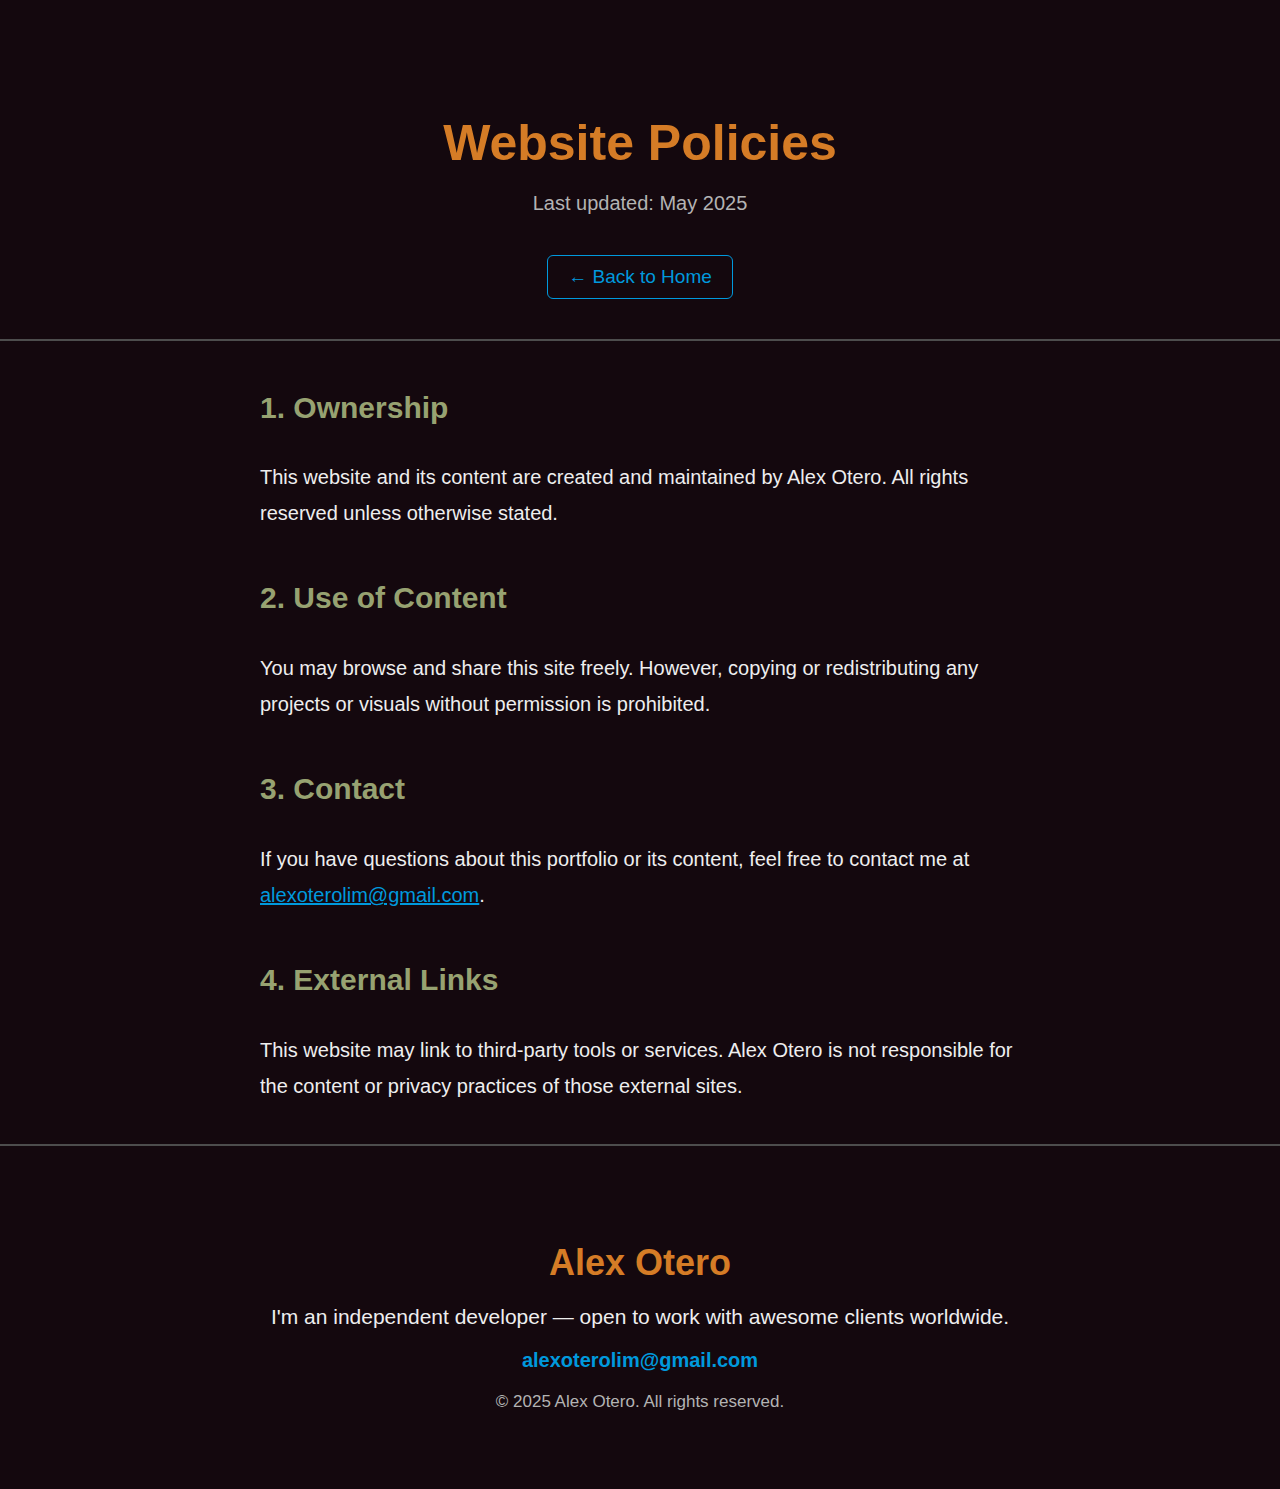
<file: policies.html>
<!DOCTYPE html>
<html lang="en">
<head>
  <meta charset="UTF-8" />
  <meta name="viewport" content="width=device-width, initial-scale=1.0"/>
  <title>Policies – Alex Otero</title>
  <link rel="stylesheet" href="stylesheets/style.css" />
  <link rel="stylesheet" href="stylesheets/policies.css" />
  <link rel="stylesheet" href="stylesheets/footer.css" />
</head>
<body>
  <header class="policies__header">
    <h1>Website Policies</h1>
    <p>Last updated: May 2025</p>
    <a href="index.html" class="policies__back-button">← Back to Home</a>
  </header>

  <main class="policies__content">
    <section>
      <h2>1. Ownership</h2>
      <p>This website and its content are created and maintained by Alex Otero. All rights reserved unless otherwise stated.</p>
    </section>

    <section>
      <h2>2. Use of Content</h2>
      <p>You may browse and share this site freely. However, copying or redistributing any projects or visuals without permission is prohibited.</p>
    </section>

    <section>
      <h2>3. Contact</h2>
      <p>If you have questions about this portfolio or its content, feel free to contact me at <a href="mailto:alexoterolim@gmail.com">alexoterolim@gmail.com</a>.</p>
    </section>

    <section>
      <h2>4. External Links</h2>
      <p>This website may link to third-party tools or services. Alex Otero is not responsible for the content or privacy practices of those external sites.</p>
    </section>
  </main>

  <footer class="footer">
    <div class="footer__content">
      <p class="footer__title">Alex Otero</p>
      <p class="footer__availability">I'm an independent developer — open to work with awesome clients worldwide.</p>
      <div class="footer__socials">
        <a href="mailto:alexoterolim@gmail.com">alexoterolim@gmail.com</a>
      </div>
      <p class="footer__copyright">
        &copy; 2025 Alex Otero. All rights reserved.
      </p>
    </div>
  </footer>
</body>
</html>
</file>
<file: stylesheets/style.css>
:root{
    font-size: 20px;  /* 1rem =16 pixels */
    /* Spacing */
    --margin-xxs: .25rem;
    --margin-xs: .50rem;
    --margin-s: .75rem;
    --margin-m: 1rem;
    --margin-l: 1.25rem;
    --margin-xl: 1.75rem;
    --margin-xxl: 2.5rem;
    --margin-xxxl: 3.75rem;
    --margin-xxxxl: 6.25rem;
    --margin-xxxxxl: 10rem;
    --margin-xxxxxxl: 10rem;

    /* Colors */
    --gray10: hsl(0, 0%, 10%);
    --gray30: hsl(0, 0%, 30%);
    --gray50: hsl(0, 0%, 50%);
    --gray70: hsl(0, 0%, 70%);
    --gray90: hsl(0, 0%, 90%);

    /* Webside Colors */
    --bg-color: #14080e;
    --text-color: #eeeeee;
    --dark-color: #7e6dcb;
    --contrast-color: #d57c26;
    --greendy-color: #97a271;
    --linking-color: #09d;

    /* Langing page */
    --ff: montserrat, 'Segoe UI', Tahoma, Geneva, Verdana, sans-serif;
    --h1: bold 4rem/1em var(--ff);
    --h2: bold 3rem/1.2em var(--ff);
    --h3: bold 2.25rem/1.2em var(--ff);
    --h4: bold 1.5/1.6em var(--ff);
    --big: 1.25rem/1.6em var(--ff);
    --p: 1rem/1.6em var(--ff);
    --small: .75/2em var(--ff);

    /* UIs */
    --h1ui: bold 3rem/1.2em var(--ff);
    --h2ui: bold 2.25rem/1.2em var(--ff);
    --h3ui: bold 1.5rem/1.2em var(--ff);
    --h4ui: bold 1.12rem/1.6em var(--ff);
    --bigui: bold 1rem/1.6em var(--ff);
    --pui: bold .8rem/1.6em var(--ff);
    --smallui: bold .75rem/1.8em var(--ff);

}
    

* {
    box-sizing: border-box;
    font-family: var(--ff);
    background-color: var(--bg-color);
    color: var(--text-color);
}

.site-header {
    text-align: center;
    padding: var(--margin-l);
}

.primary-button {
    padding: var(--margin-m) var(--margin-l);
    background-color: var(--contrast-color);
    border: none;
    border-radius: 0.5rem;
    cursor: pointer;
    transition: background-color 0.3s ease;
}

.primary-button:hover {
    background-color: var(--greendy-color);
}

.features {
    display: flex;
    justify-content: space-around;
    padding: var(--margin-l);
}

.feature-card {
    background: var(--gray10);
    padding: var(--margin-m);
    border-radius: 0.5rem;
    flex: 1;
    margin: var(--margin-xs);
    text-align: center;
}

.site-footer {
    text-align: center;
    padding: var(--margin-m);
    font-size: 0.9rem;
}

body {
    margin: 0;
    width: 100%;
}

html {
    scroll-behavior: smooth;
}
</file>
<file: stylesheets/policies.css>
.policies__header {
  background-color: var(--bg-color);
  padding: 4rem 1rem 2rem;
  text-align: center;
  border-bottom: 2px solid var(--gray30);
}

.policies__header h1 {
  font-size: 2.5rem;
  color: var(--contrast-color);
  margin-bottom: 0.5rem;
}

.policies__header p {
  font-size: 1rem;
  color: var(--gray70);
}

.policies__back-button {
  display: inline-block;
  margin-top: 1rem;
  padding: 0.5rem 1rem;
  font-size: 0.95rem;
  color: var(--linking-color);
  text-decoration: none;
  border: 1px solid var(--linking-color);
  border-radius: 6px;
  transition: all 0.3s ease;
}

.policies__back-button:hover {
  background-color: var(--contrast-color);
  color: var(--bg-color);
  border-color: var(--contrast-color);
}

.policies__content {
  max-width: 800px;
  margin: 2rem auto;
  padding: 0 1rem;
  color: var(--text-color);
  line-height: 1.8;
}

.policies__content h2 {
  color: var(--greendy-color);
  margin-top: 2rem;
  font-size: 1.5rem;
}

.policies__content a {
  color: var(--linking-color);
  text-decoration: underline;
}

.policies__content a:hover {
  color: var(--contrast-color);
}
</file>
<file: stylesheets/footer.css>
.footer {
    background-color: var(--bg-color);
    color: var(--text-color);
    padding: 3rem 1rem;
    text-align: center;
    border-top: 2px solid var(--gray30);
}

.footer__content {
    max-width: 800px;
    margin: 0 auto;
}

.footer__title {
    font-size: 1.8rem;
    font-weight: bold;
    color: var(--contrast-color);
    margin-bottom: 0.5rem;
}

.footer__availability {
    font-size: 1.05rem;
    color: var(--text-color);
    margin-bottom: 1rem;
}

.footer__socials {
    margin-bottom: 1rem;
}

.footer__socials a {
    color: var(--linking-color);
    text-decoration: none;
    font-weight: bold;
    transition: color 0.3s ease;
}

.footer__socials a:hover {
    color: var(--contrast-color);
}

.footer__copyright {
    font-size: 0.85rem;
    color: var(--gray70);
}
</file>
